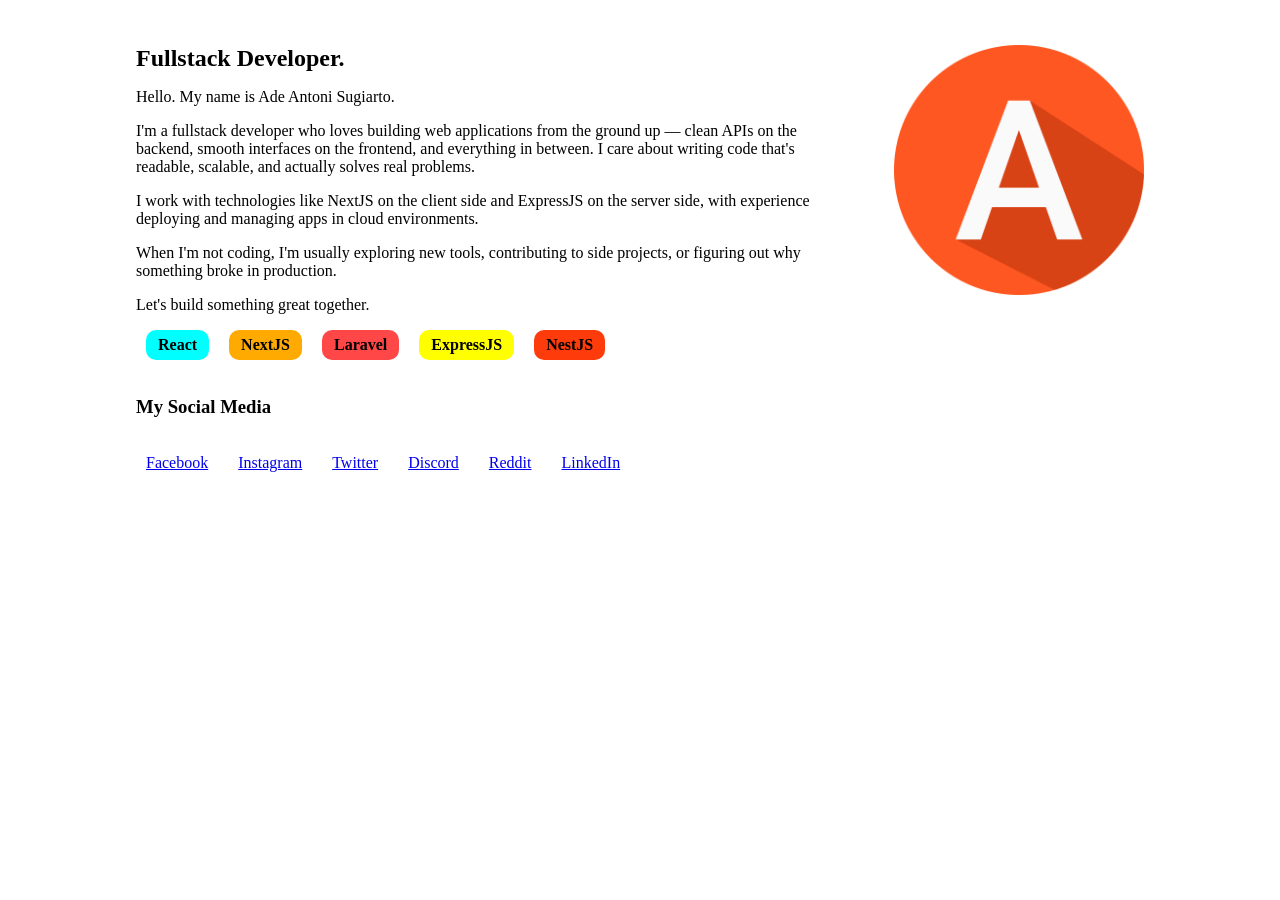
<file: my-portofolio/index.html>
<!doctype html>
<html lang="en">
  <head>
    <meta charset="UTF-8" />
    <meta name="viewport" content="width=device-width, initial-scale=1.0" />
    <link rel="stylesheet" href="./css/index.css" />
    <title>Document</title>
  </head>
  <body>
    <div class="container">
      <header>
        <div id="description">
          <h2>Fullstack Developer.</h2>
          <p>Hello. My name is Ade Antoni Sugiarto.</p>
          <p>
            I'm a fullstack developer who loves building web applications from
            the ground up — clean APIs on the backend, smooth interfaces on the
            frontend, and everything in between. I care about writing code
            that's readable, scalable, and actually solves real problems.
          </p>
          <p>
            I work with technologies like NextJS on the client side and
            ExpressJS on the server side, with experience deploying and managing
            apps in cloud environments.
          </p>
          <p>
            When I'm not coding, I'm usually exploring new tools, contributing
            to side projects, or figuring out why something broke in production.
          </p>
          <p>Let's build something great together.</p>
          <ul>
            <li style="background-color: aqua"><b>React</b></li>
            <li style="background-color: rgb(255, 170, 0)"><b>NextJS</b></li>
            <li style="background-color: rgb(255, 71, 71)"><b>Laravel</b></li>
            <li style="background-color: yellow"><b>ExpressJS</b></li>
            <li style="background-color: rgb(254, 59, 11)"><b>NestJS</b></li>
          </ul>
        </div>
        <div id="image">
          <img
            src="./img/letter-a_9037225.png"
            alt="img"
            width="250px"
            height="250px"
          />
        </div>
      </header>
      <h3>My Social Media</h3>
      <ol>
        <li><a href="#">Facebook</a></li>
        <li><a href="#">Instagram</a></li>
        <li><a href="#">Twitter</a></li>
        <li><a href="#">Discord</a></li>
        <li><a href="#">Reddit</a></li>
        <li><a href="#">LinkedIn</a></li>
      </ol>
    </div>
  </body>
</html>
</file>
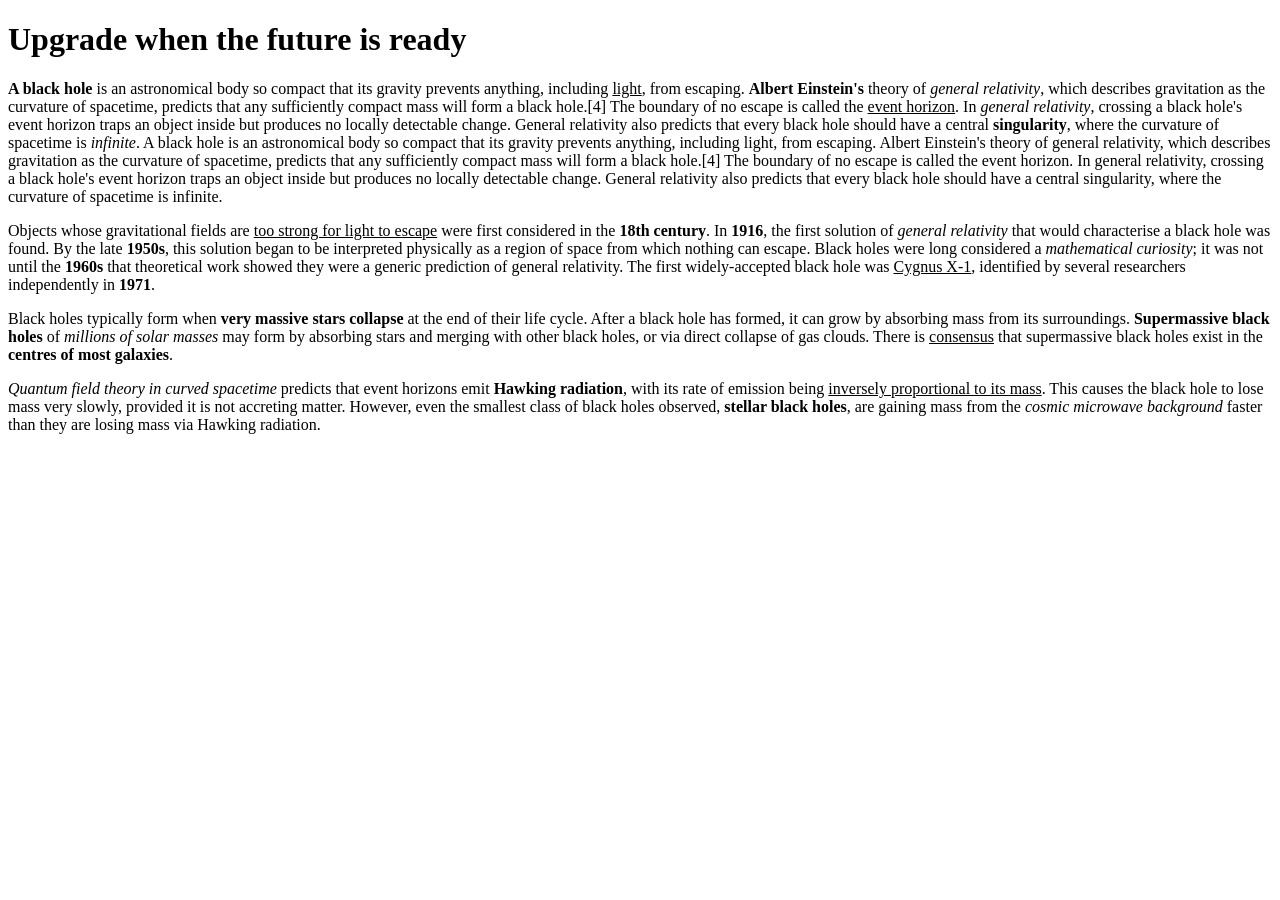
<file: Latihan-1.html>
<!doctype html>
<html lang="en">
  <head>
    <meta charset="UTF-8" />
    <meta name="viewport" content="width=device-width, initial-scale=1.0" />
    <title>Document</title>
  </head>
  <body>
    <h1>Upgrade when the future is ready</h1>
    <p>
      <b>A black hole</b> is an astronomical body so compact that its gravity
      prevents anything, including <u>light</u>, from escaping.
      <b>Albert Einstein's</b> theory of <i>general relativity</i>, which
      describes gravitation as the curvature of spacetime, predicts that any
      sufficiently compact mass will form a black hole.[4] The boundary of no
      escape is called the <u>event horizon</u>. In <i>general relativity</i>,
      crossing a black hole's event horizon traps an object inside but produces
      no locally detectable change. General relativity also predicts that every
      black hole should have a central <b>singularity</b>, where the curvature
      of spacetime is <i>infinite</i>. A black hole is an astronomical body so
      compact that its gravity prevents anything, including light, from
      escaping. Albert Einstein's theory of general relativity, which describes
      gravitation as the curvature of spacetime, predicts that any sufficiently
      compact mass will form a black hole.[4] The boundary of no escape is
      called the event horizon. In general relativity, crossing a black hole's
      event horizon traps an object inside but produces no locally detectable
      change. General relativity also predicts that every black hole should have
      a central singularity, where the curvature of spacetime is infinite.
    </p>
    <p>
      Objects whose gravitational fields are
      <u>too strong for light to escape</u> were first considered in the
      <b>18th century</b>. In <b>1916</b>, the first solution of
      <i>general relativity</i> that would characterise a black hole was found.
      By the late <b>1950s</b>, this solution began to be interpreted physically
      as a region of space from which nothing can escape. Black holes were long
      considered a <i>mathematical curiosity</i>; it was not until the
      <b>1960s</b> that theoretical work showed they were a generic prediction
      of general relativity. The first widely-accepted black hole was
      <u>Cygnus X-1</u>, identified by several researchers independently in
      <b>1971</b>.
    </p>
    <p>
      Black holes typically form when <b>very massive stars collapse</b> at the
      end of their life cycle. After a black hole has formed, it can grow by
      absorbing mass from its surroundings. <b>Supermassive black holes</b> of
      <i>millions of solar masses</i> may form by absorbing stars and merging
      with other black holes, or via direct collapse of gas clouds. There is
      <u>consensus</u> that supermassive black holes exist in the
      <b>centres of most galaxies</b>.
    </p>
    <p>
      <i>Quantum field theory in curved spacetime</i> predicts that event
      horizons emit <b>Hawking radiation</b>, with its rate of emission being
      <u>inversely proportional to its mass</u>. This causes the black hole to
      lose mass very slowly, provided it is not accreting matter. However, even
      the smallest class of black holes observed, <b>stellar black holes</b>,
      are gaining mass from the <i>cosmic microwave background</i> faster than
      they are losing mass via Hawking radiation.
    </p>
  </body>
</html>
</file>
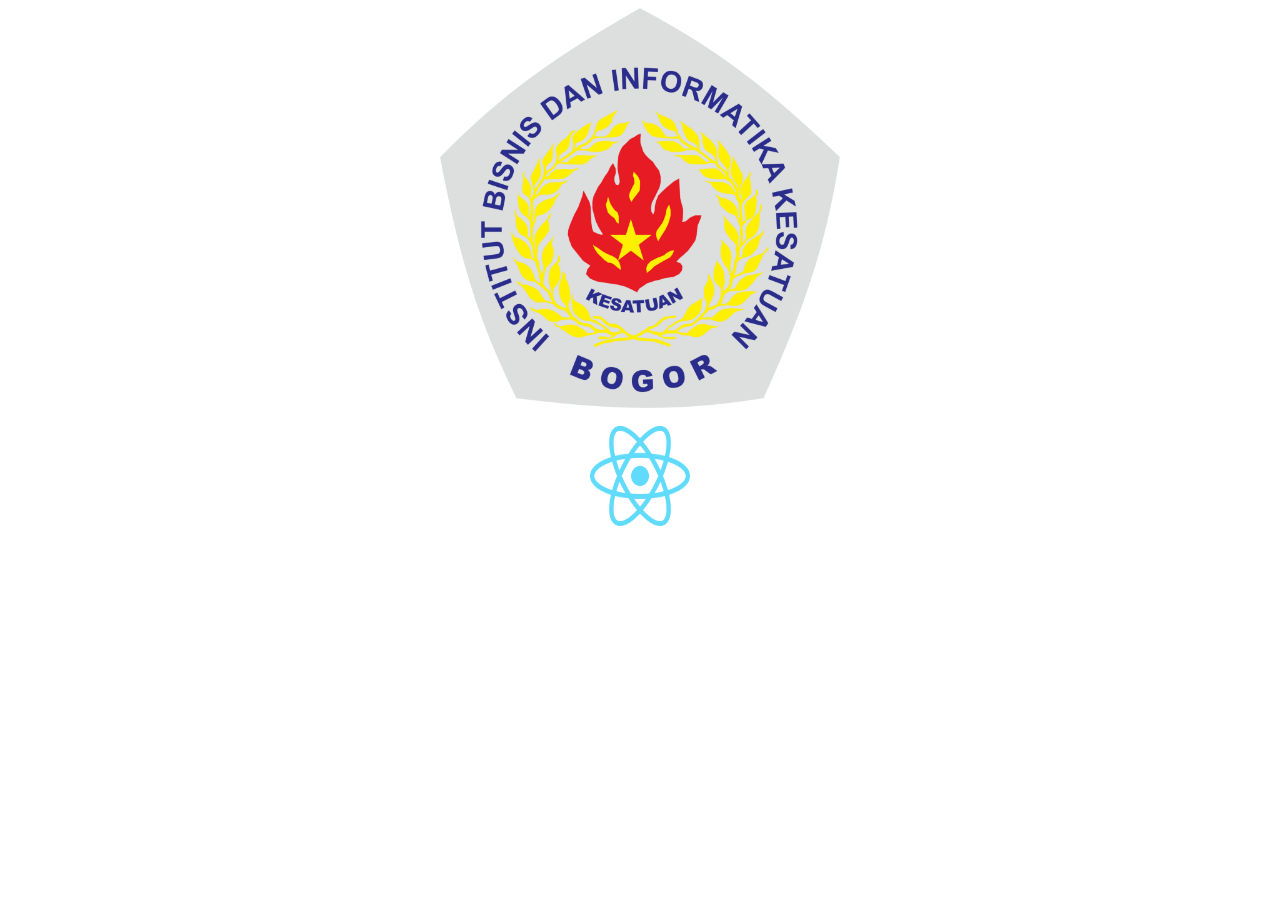
<file: Latihan-2.html>
<!doctype html>
<html lang="en">
  <head>
    <meta charset="UTF-8" />
    <meta name="viewport" content="width=device-width, initial-scale=1.0" />
    <title>Document</title>
  </head>
  <body
    style="
      display: flex;
      flex-direction: column;
      justify-content: center;
      align-items: center;
    "
  >
    <img src="./img/LOGO_IBIK.png" alt="" style="height: 400px; width: 400px" />
    <br />
    <img
      src="./img/330px-React-icon.svg.png"
      alt=""
      style="height: 100px; width: 100px"
    />
  </body>
</html>
</file>
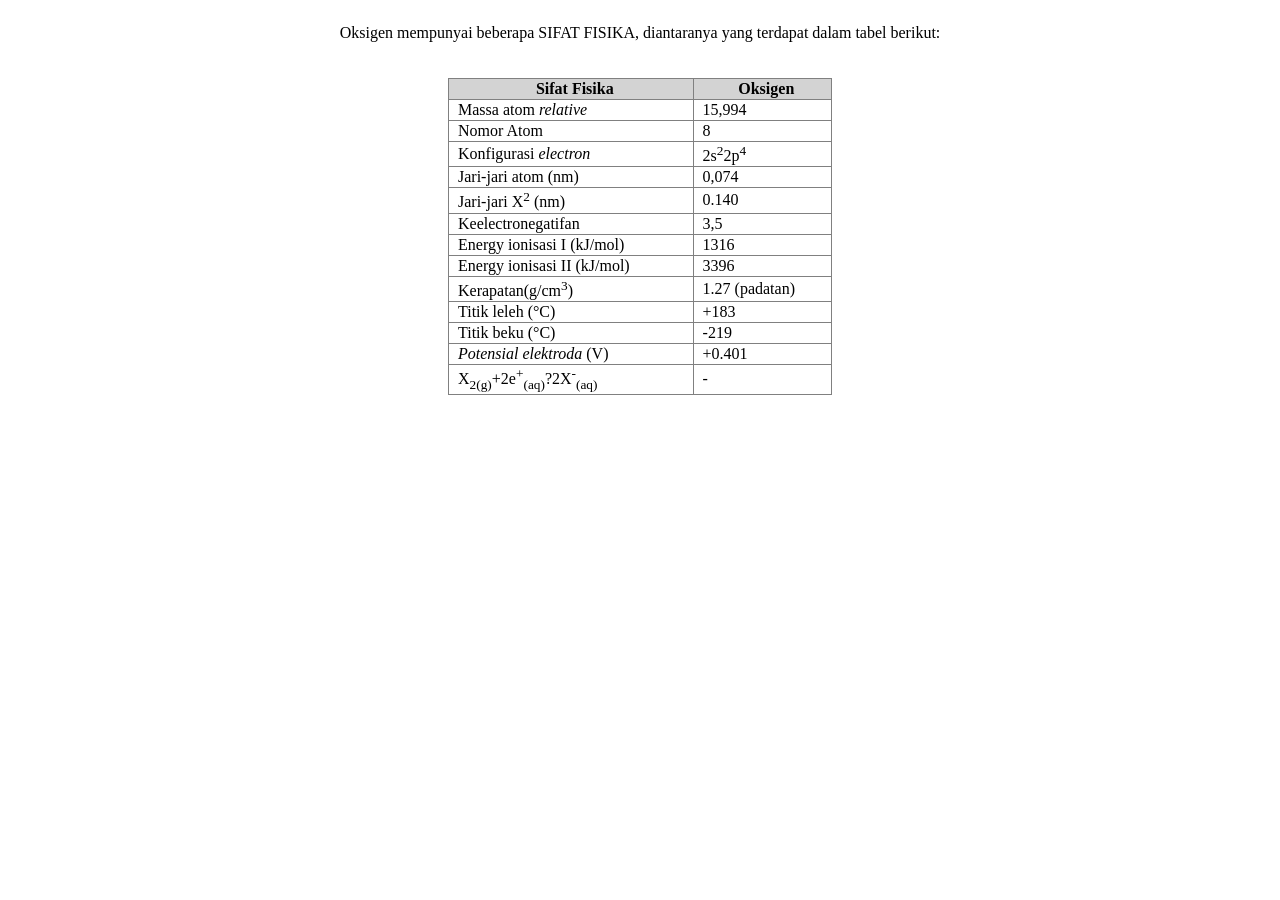
<file: Latihan-3.html>
<!doctype html>
<html lang="en">
  <head>
    <meta charset="UTF-8" />
    <meta name="viewport" content="width=device-width, initial-scale=1.0" />
    <title>Document</title>
  </head>
  <body
    style="
      display: flex;
      flex-direction: column;
      justify-content: center;
      align-items: center;
      gap: 20px;
    "
  >
    <p>
      Oksigen mempunyai beberapa SIFAT FISIKA, diantaranya yang terdapat dalam
      tabel berikut:
    </p>
    <table
      border="1"
      style="border-collapse: collapse; width: 30vw; text-indent: 0.5rem"
    >
      <th style="background-color: lightgray">Sifat Fisika</th>
      <th style="background-color: lightgray">Oksigen</th>
      <tr>
        <td>Massa atom <i>relative</i></td>
        <td>15,994</td>
      </tr>
      <tr>
        <td>Nomor Atom</td>
        <td>8</td>
      </tr>
      <tr>
        <td>Konfigurasi <i>electron</i></td>
        <td>2s<sup>2</sup>2p<sup>4</sup></td>
      </tr>
      <tr>
        <td>Jari-jari atom (nm)</td>
        <td>0,074</td>
      </tr>
      <tr>
        <td>Jari-jari X<sup>2</sup> (nm)</td>
        <td>0.140</td>
      </tr>
      <tr>
        <td>Keelectronegatifan</td>
        <td>3,5</td>
      </tr>
      <tr>
        <td>Energy ionisasi I (kJ/mol)</td>
        <td>1316</td>
      </tr>
      <tr>
        <td>Energy ionisasi II (kJ/mol)</td>
        <td>3396</td>
      </tr>
      <tr>
        <td>Kerapatan(g/cm<sup>3</sup>)</td>
        <td>1.27 (padatan)</td>
      </tr>
      <tr>
        <td>Titik leleh (°C)</td>
        <td>+183</td>
      </tr>
      <tr>
        <td>Titik beku (°C)</td>
        <td>-219</td>
      </tr>
      <tr>
        <td><i>Potensial elektroda</i> (V)</td>
        <td>+0.401</td>
      </tr>
      <tr>
        <td>
          X<sub>2(g)</sub>+2e<sup>+</sup><sub>(aq)</sub>?2X<sup>-</sup
          ><sub>(aq)</sub>
        </td>
        <td>-</td>
      </tr>
    </table>
  </body>
</html>
</file>
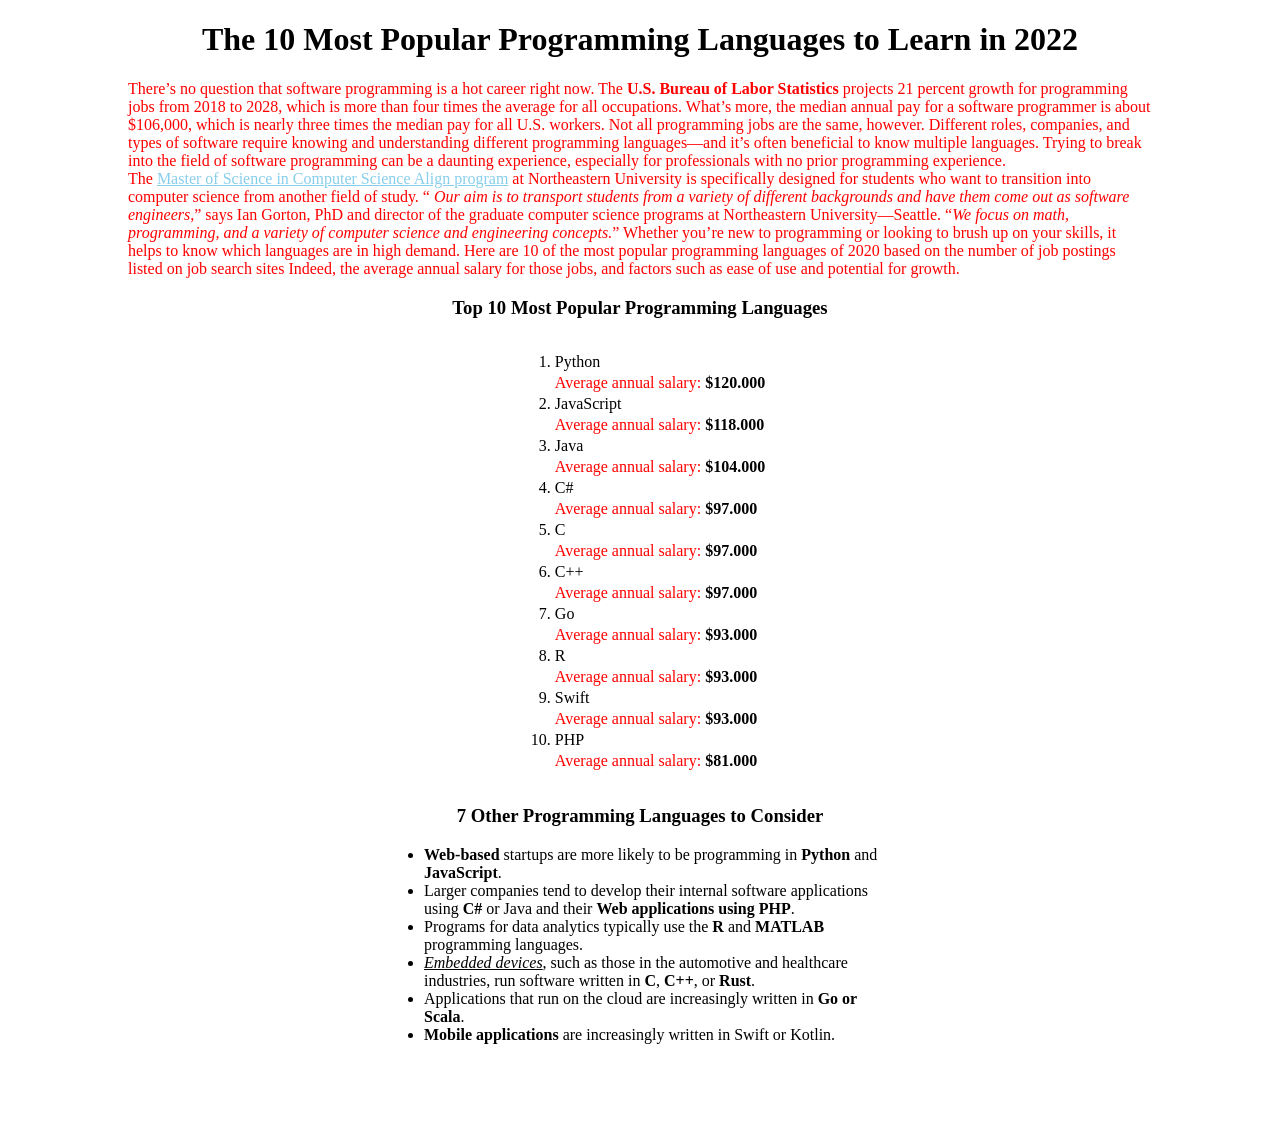
<file: Latihan-4.html>
<!doctype html>
<html lang="en">
  <head>
    <meta charset="UTF-8" />
    <meta name="viewport" content="width=device-width, initial-scale=1.0" />
    <title>Document</title>
  </head>
  <body
    style="
      display: flex;
      flex-direction: column;
      justify-content: center;
      align-items: center;
      margin: 0 10vw 10vh 10vw;
    "
  >
    <h1>The 10 Most Popular Programming Languages to Learn in 2022</h1>
    <p>
      There’s no question that software programming is a hot career right now.
      The
      <span style="color: red">U.S. Bureau of Labor Statistics</span> projects
      21 percent growth for programming jobs from 2018 to 2028, which is more
      than four times the average for all occupations. What’s more, the median
      annual pay for a software programmer is about $106,000, which is nearly
      three times the median pay for all U.S. workers. Not all programming jobs
      are the same, however. Different roles, companies, and types of software
      require knowing and understanding different programming languages—and it’s
      often beneficial to know multiple languages. Trying to break into the
      field of software programming can be a daunting experience, especially for
      professionals with no prior programming experience.
    </p>
    <p>
      The
      <u style="color: skyblue"
        >Master of Science in Computer Science Align program</u
      >
      at Northeastern University is specifically designed for students who want
      to transition into computer science from another field of study. “
      <i
        >Our aim is to transport students from a variety of different
        backgrounds and have them come out as software engineers,</i
      >” says Ian Gorton, PhD and director of the graduate computer science
      programs at Northeastern University—Seattle. “<i
        >We focus on math, programming, and a variety of computer science and
        engineering concepts.</i
      >” Whether you’re new to programming or looking to brush up on your
      skills, it helps to know which languages are in high demand. Here are 10
      of the most popular programming languages of 2020 based on the number of
      job postings listed on job search sites Indeed, the average annual salary
      for those jobs, and factors such as ease of use and potential for growth.
    </p>
    <h3>Top 10 Most Popular Programming Languages</h3>
    <ol>
      <li>Python</li>
      <p>
        Average annual salary:
        <span>$120.000</span>
      </p>
      <li>JavaScript</li>
      <p>
        Average annual salary:
        <span>$118.000</span>
      </p>
      <li>Java</li>
      <p>
        Average annual salary:
        <span>$104.000</span>
      </p>
      <li>C#</li>
      <p>
        Average annual salary:
        <span>$97.000</span>
      </p>
      <li>C</li>
      <p>
        Average annual salary:
        <span>$97.000</span>
      </p>
      <li>C++</li>
      <p>
        Average annual salary:
        <span>$97.000</span>
      </p>
      <li>Go</li>
      <p>
        Average annual salary:
        <span>$93.000</span>
      </p>
      <li>R</li>
      <p>
        Average annual salary:
        <span>$93.000</span>
      </p>
      <li>Swift</li>
      <p>
        Average annual salary:
        <span>$93.000</span>
      </p>
      <li>PHP</li>
      <p>
        Average annual salary:
        <span>$81.000</span>
      </p>
      <style>
        p {
          color: red;
          margin: 0;
        }
        span {
          color: black;
          font-weight: bold;
        }
        ol {
          display: flex;
          flex-direction: column;
          gap: 3px;
        }
      </style>
    </ol>
    <h3>7 Other Programming Languages to Consider</h3>
    <ul>
      <li>
        <b>Web-based</b> startups are more likely to be programming in
        <b>Python</b> and <b>JavaScript</b>.
      </li>
      <li>
        Larger companies tend to develop their internal software applications
        using <b>C#</b> or Java and their <b>Web applications using PHP</b>.
      </li>
      <li>
        Programs for data analytics typically use the <b>R</b> and
        <b>MATLAB</b> programming languages.
      </li>
      <li>
        <u><i>Embedded devices</i></u
        >, such as those in the automotive and healthcare industries, run
        software written in <b>C</b>, <b>C++</b>, or <b>Rust</b>.
      </li>
      <li>
        Applications that run on the cloud are increasingly written in
        <b>Go or Scala</b>.
      </li>
      <li>
        <b>Mobile applications</b> are increasingly written in Swift or Kotlin.
      </li>
      <style>
        ul {
          display: flex;
          flex-direction: column;
          margin: 0 20vw 0 20vw;
        }
      </style>
    </ul>
  </body>
</html>
</file>
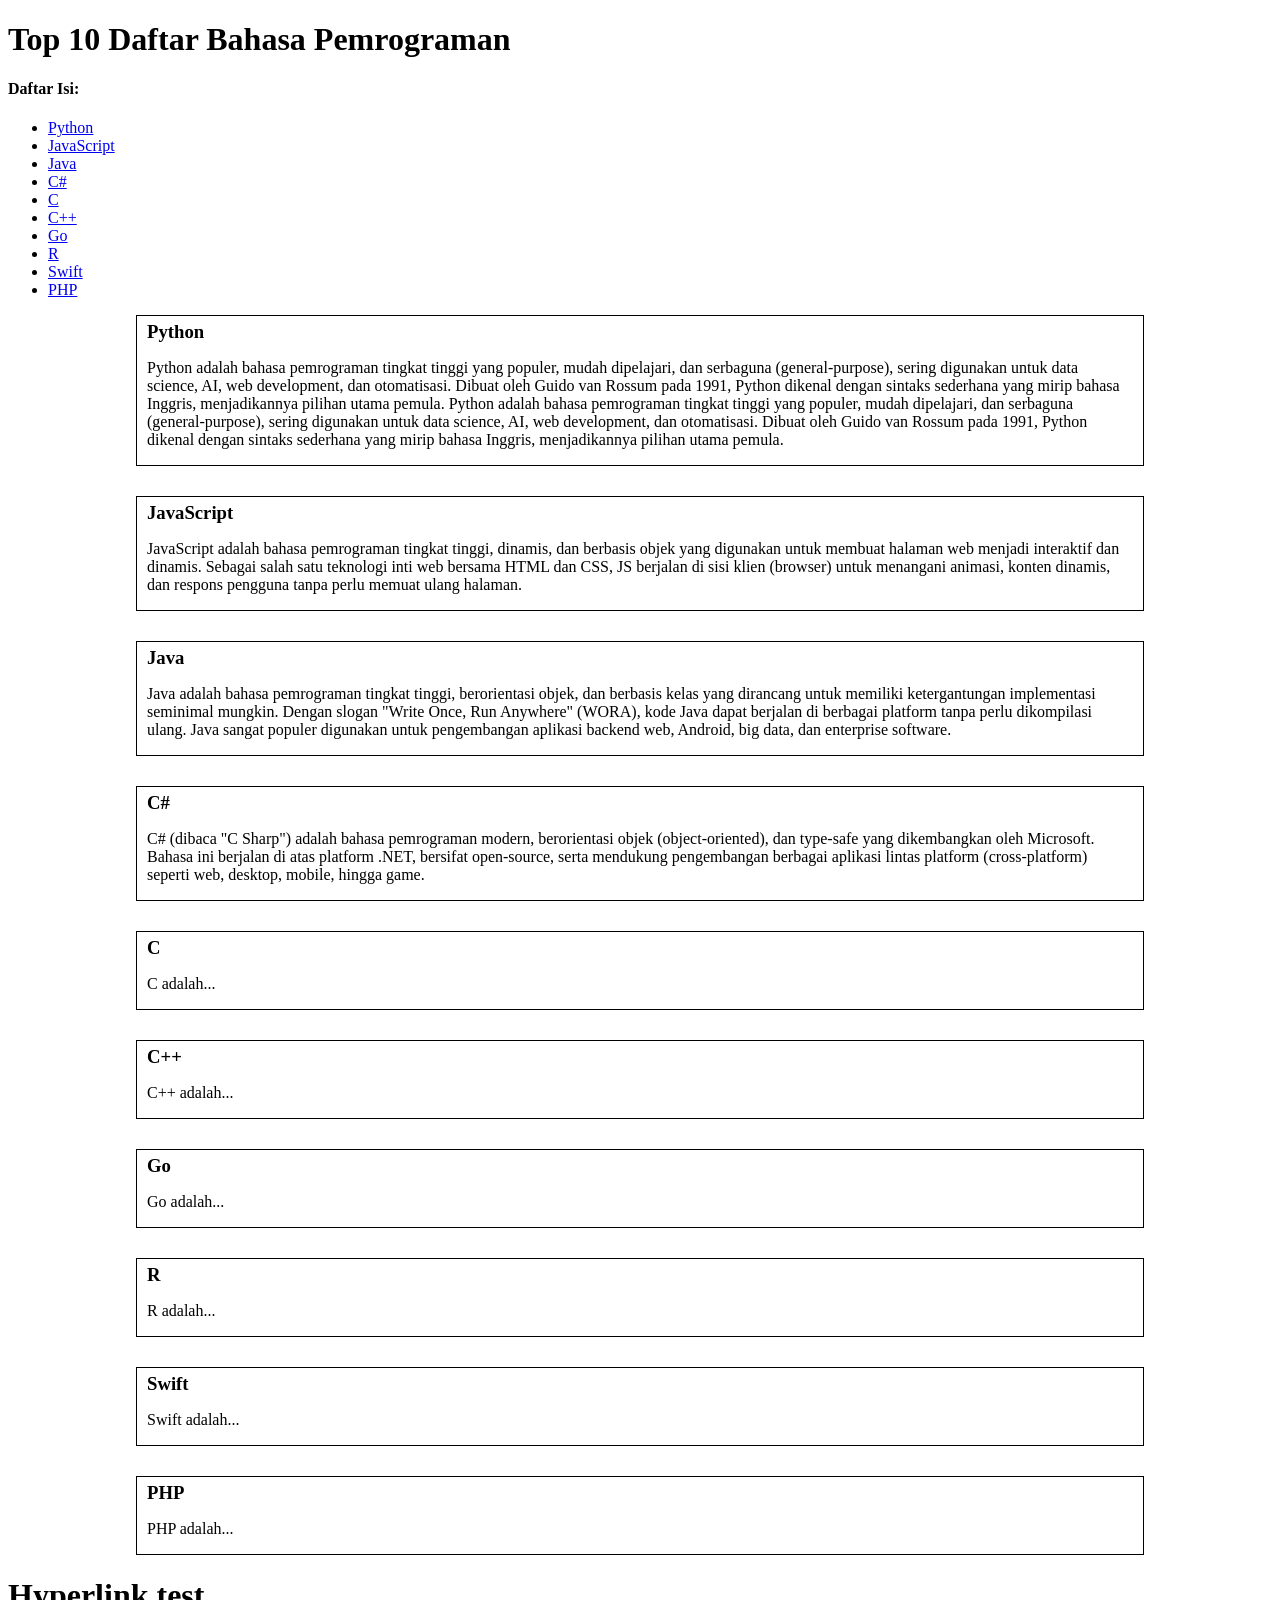
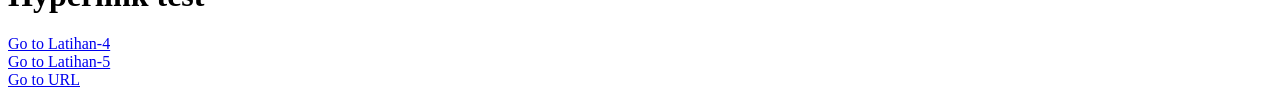
<file: Latihan-6..html>
<!doctype html>
<html lang="en">
  <head>
    <meta charset="UTF-8" />
    <meta name="viewport" content="width=device-width, initial-scale=1.0" />
    <title>Document</title>
  </head>
  <body>
    <h1>Top 10 Daftar Bahasa Pemrograman</h1>
    <h4>Daftar Isi:</h4>
    <ul>
      <li><a href="#python">Python</a></li>
      <li><a href="#javascript">JavaScript</a></li>
      <li><a href="#java">Java</a></li>
      <li><a href="#c#">C#</a></li>
      <li><a href="#c">C</a></li>
      <li><a href="#c++">C++</a></li>
      <li><a href="#go">Go</a></li>
      <li><a href="#r">R</a></li>
      <li><a href="#swift">Swift</a></li>
      <li><a href="#php">PHP</a></li>
    </ul>
    <div
      style="
        display: flex;
        flex-direction: column;
        gap: 30px;
        margin: 0 10vw 0 10vw;
      "
    >
      <div id="python" class="container">
        <h3>Python</h3>
        <p>
          Python adalah bahasa pemrograman tingkat tinggi yang populer, mudah
          dipelajari, dan serbaguna (general-purpose), sering digunakan untuk
          data science, AI, web development, dan otomatisasi. Dibuat oleh Guido
          van Rossum pada 1991, Python dikenal dengan sintaks sederhana yang
          mirip bahasa Inggris, menjadikannya pilihan utama pemula. Python
          adalah bahasa pemrograman tingkat tinggi yang populer, mudah
          dipelajari, dan serbaguna (general-purpose), sering digunakan untuk
          data science, AI, web development, dan otomatisasi. Dibuat oleh Guido
          van Rossum pada 1991, Python dikenal dengan sintaks sederhana yang
          mirip bahasa Inggris, menjadikannya pilihan utama pemula.
        </p>
      </div>
      <div id="javascript" class="container">
        <h3>JavaScript</h3>
        <p>
          JavaScript adalah bahasa pemrograman tingkat tinggi, dinamis, dan
          berbasis objek yang digunakan untuk membuat halaman web menjadi
          interaktif dan dinamis. Sebagai salah satu teknologi inti web bersama
          HTML dan CSS, JS berjalan di sisi klien (browser) untuk menangani
          animasi, konten dinamis, dan respons pengguna tanpa perlu memuat ulang
          halaman.
        </p>
      </div>
      <div id="java" class="container">
        <h3>Java</h3>
        <p>
          Java adalah bahasa pemrograman tingkat tinggi, berorientasi objek, dan
          berbasis kelas yang dirancang untuk memiliki ketergantungan
          implementasi seminimal mungkin. Dengan slogan "Write Once, Run
          Anywhere" (WORA), kode Java dapat berjalan di berbagai platform tanpa
          perlu dikompilasi ulang. Java sangat populer digunakan untuk
          pengembangan aplikasi backend web, Android, big data, dan enterprise
          software.
        </p>
      </div>
      <div id="c#" class="container">
        <h3>C#</h3>
        <p>
          C# (dibaca "C Sharp") adalah bahasa pemrograman modern, berorientasi
          objek (object-oriented), dan type-safe yang dikembangkan oleh
          Microsoft. Bahasa ini berjalan di atas platform .NET, bersifat
          open-source, serta mendukung pengembangan berbagai aplikasi lintas
          platform (cross-platform) seperti web, desktop, mobile, hingga game.
        </p>
      </div>
      <div id="c" class="container">
        <h3>C</h3>
        <p>C adalah...</p>
      </div>
      <div id="c++" class="container">
        <h3>C++</h3>
        <p>C++ adalah...</p>
      </div>
      <div id="go" class="container">
        <h3>Go</h3>
        <p>Go adalah...</p>
      </div>
      <div id="r" class="container">
        <h3>R</h3>
        <p>R adalah...</p>
      </div>
      <div id="swift" class="container">
        <h3>Swift</h3>
        <p>Swift adalah...</p>
      </div>
      <div id="php" class="container">
        <h3>PHP</h3>
        <p>PHP adalah...</p>
      </div>
      <style>
        .container {
          border: 1px black solid;
          padding: 0 10px 0 10px;
        }

        .container h3 {
          margin: 5px 0 5px 0;
        }
      </style>
    </div>
    <h1>Hyperlink test</h1>
    <a href="./Latihan-4.html" target="_self">Go to Latihan-4</a>
    <br />
    <a href="./Latihan-5.html" target="_blank">Go to Latihan-5</a>
    <br />
    <a
      href="https://www.biznetgio.com/blog/apa-itu-c/https://www.biznetgio.com/blog/apa-itu-c/"
      target="_parent"
      >Go to URL</a
    >
  </body>
</html>
</file>
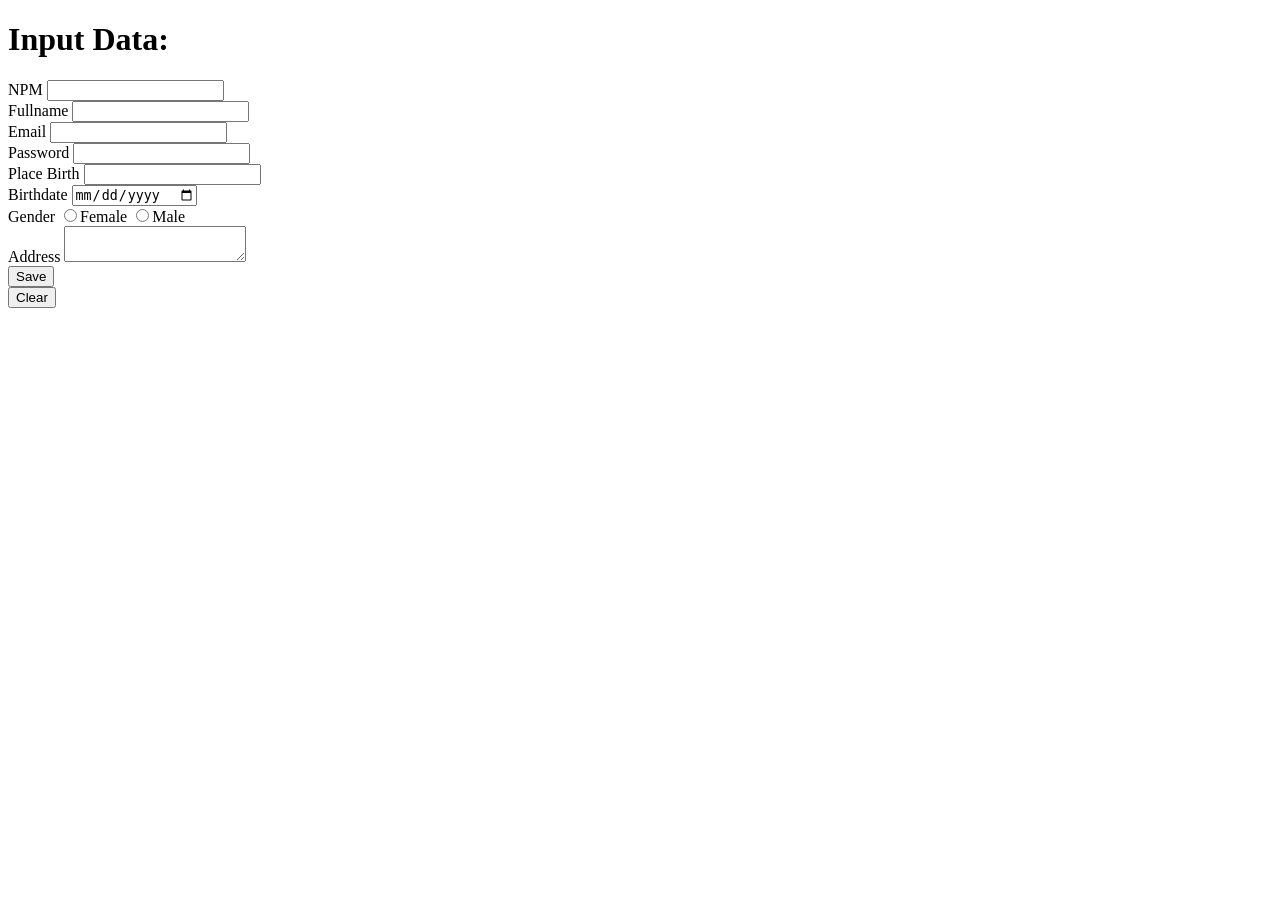
<file: Latihan-7.html>
<!doctype html>
<html lang="en">
  <head>
    <meta charset="UTF-8" />
    <meta name="viewport" content="width=device-width, initial-scale=1.0" />
    <title>Document</title>
  </head>
  <body>
    <h1>Input Data:</h1>
    <form action="">
      <label for="npm">NPM</label>
      <input type="text" id="npm" />
      <br />
      <label for="fullnanme">Fullname</label>
      <input type="text" id="fullname" />
      <br />
      <label for="email">Email</label>
      <input type="email" id="email" />
      <br />
      <label for="password">Password</label>
      <input type="password" id="password" />
      <br />
      <label for="pb">Place Birth</label>
      <input type="text" id="pb" />
      <br />
      <label for="bd">Birthdate</label>
      <input type="date" id="bd" />
      <br />
      <label for="Gender">Gender</label>
      <input type="radio" id="gender" />Female
      <input type="radio" id="gender" />Male
      <br />
      <label for="address">Address</label>
      <textarea name="" id="address"></textarea>
      <br />
      <button type="submit">Save</button>
      <br />
      <button type="reset">Clear</button>
    </form>
  </body>
</html>
</file>
<file: my-portofolio/css/index.css>
h1,
h2,
h3,
h4,
h5 body {
  margin: 0;
}

.container {
  display: flex;
  flex-direction: column;
  justify-content: center;
  margin: 5vh 10vw 5vh 10vw;
  gap: 20px;
}

header {
  display: flex;
  gap: 50px;
}

#image {
  display: flex;
  width: 400px;
}

#description ul {
  list-style-type: none;
  display: flex;
  flex-direction: row;
  gap: 20px;
  padding: 0 10px 0 10px;
}

#description ul li {
  border-radius: 10px;
  padding: 6px 12px 6px 12px;
}

ol {
  list-style-type: none;
  display: flex;
  flex-direction: row;
  padding: 0 10px 0 10px;
  gap: 30px;
}
</file>
